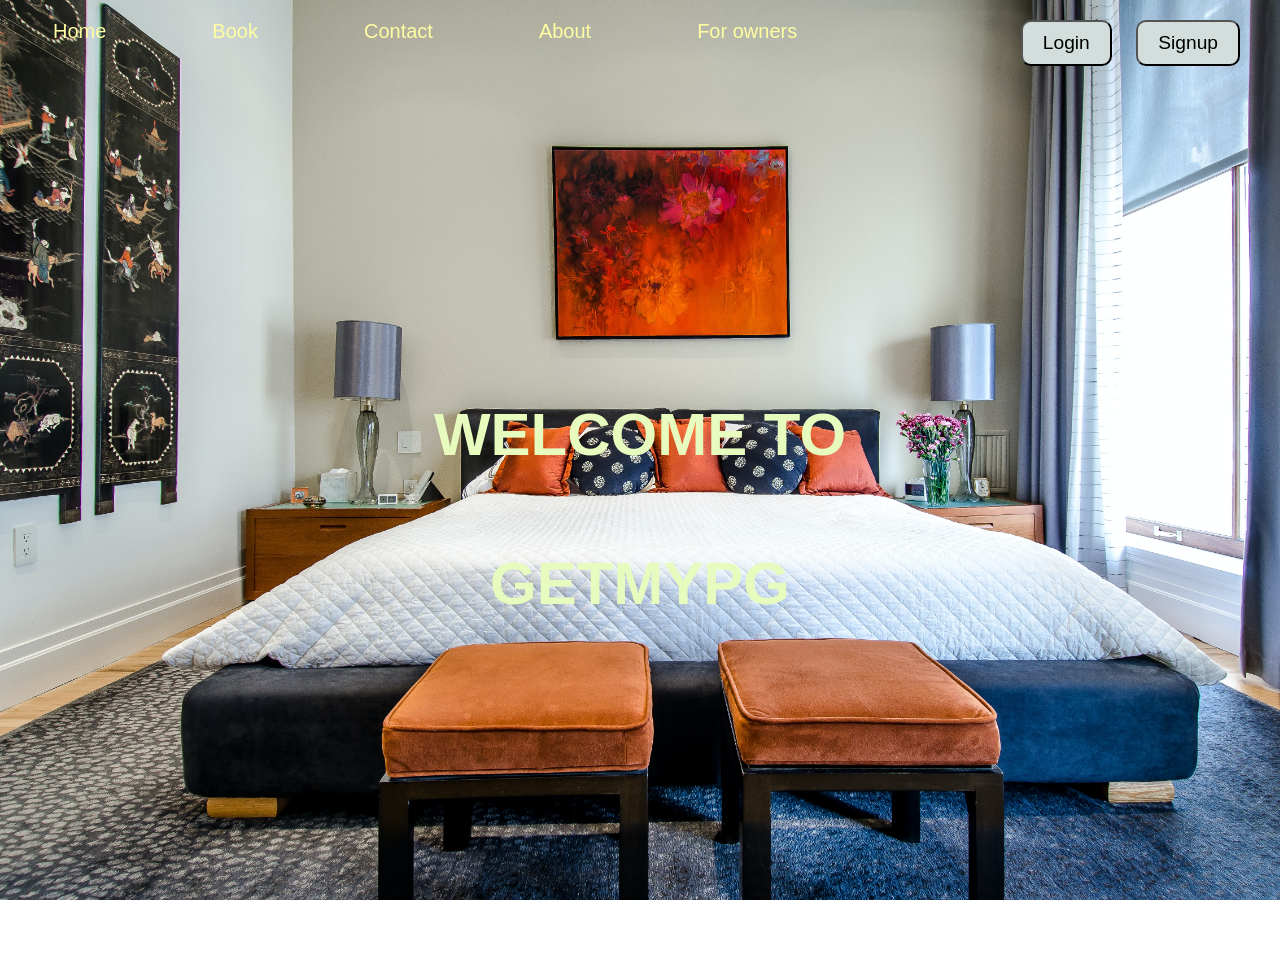
<file: index.html>
<!DOCTYPE html>
<html lang="en">

<head>
    <meta charset="UTF-8">
    <meta http-equiv="X-UA-Compatible" content="IE=edge">
    <meta name="viewport" content="width=device-width, initial-scale=1.0">
    <title>Document</title>
    <link rel="stylesheet" href="styles.css">
    <link rel="preconnect" href="https://fonts.googleapis.com">
<link rel="preconnect" href="https://fonts.gstatic.com" crossorigin>
<link href="https://fonts.googleapis.com/css2?family=Shizuru&display=swap" rel="stylesheet">
</head>

<body>
    <div class="container">
        <div class="navbar">

            <ul>
                <li><a href="">Home</a></li>
                <li><a href="">Book</a></li>
                <li><a href="">Contact</a></li>
                <li><a href="">About</a></li>
                <li><a href="">For owners</a></li>
            </ul>
        </div>
        <div class="b-img">

        </div>
        <div class="txt-body">
            <h1>WELCOME TO</h1>
            <h1>GETMYPG</h1>
        </div>
        <div class="creden">
            <button>Login</button>
            <button>Signup</button>
        </div>
    </div>
</body>

</html>
</file>
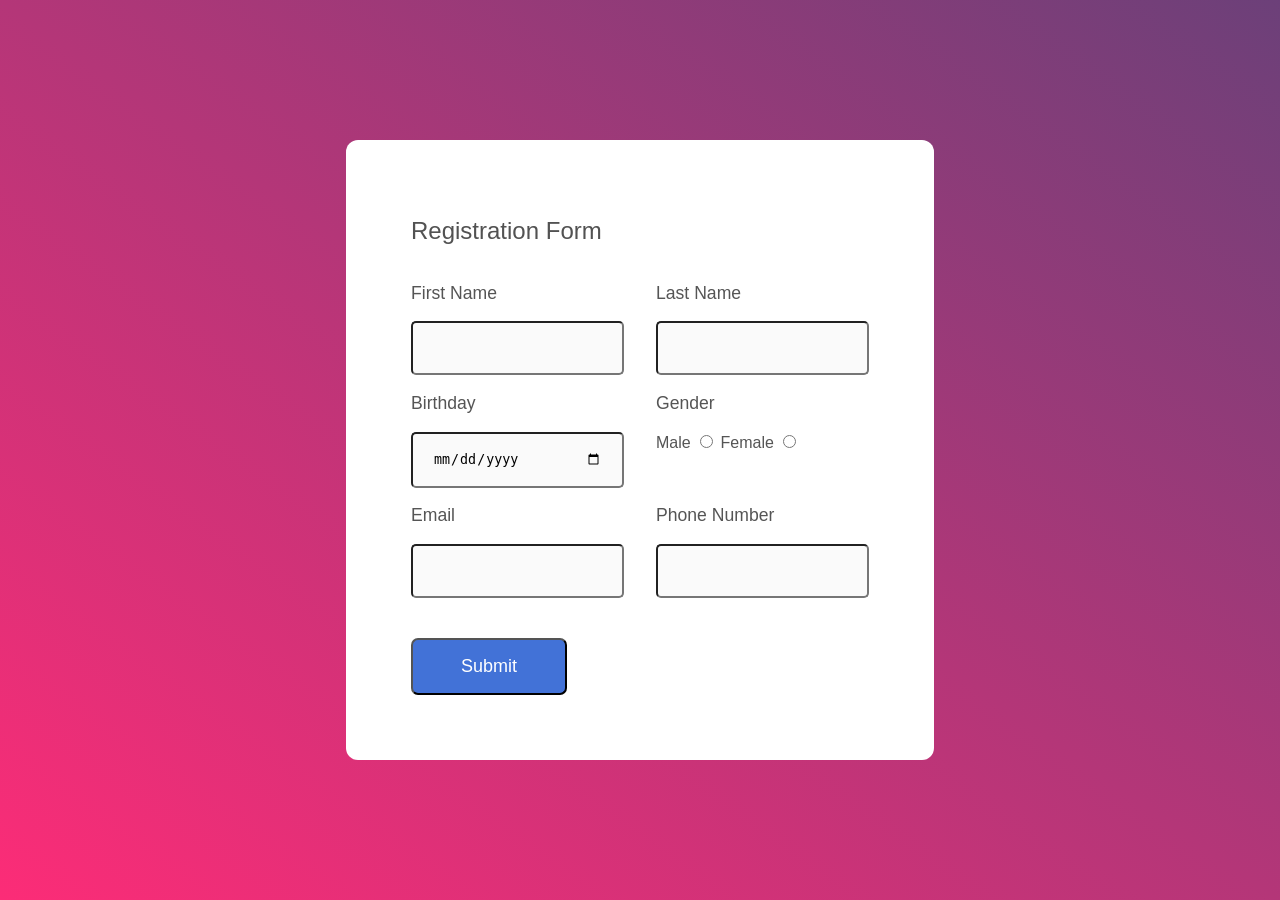
<file: signup_index.html>
<!DOCTYPE html>
<html lang="en">

<head>
    <meta charset="UTF-8">
    <meta http-equiv="X-UA-Compatible" content="IE=edge">
    <meta name="viewport" content="width=device-width, initial-scale=1.0">
    <title>Document</title>
    <link rel="stylesheet" href="signup_styles.css">
</head>

<body>
    <div class="container">
        <div class="box-container">
            <h2>Registration Form</h2>
            <form action="">
                <div class="fname">
                    <p>First Name</p>
                    <input type="text">
                </div>
                <div class="lname">
                    <p>Last Name</p>
                    <input type="text">
                </div>
                <div class="birthday">
                    <p>Birthday</p>
                    <input type="date" name="" id="">
                </div>
                <div class="gender">
                    <p>Gender</p>
                    <label for="">Male</label>
                    <input type="radio" name="b1" id="in1">
                    <label for="">Female</label>
                    <input type="radio" name="b1" id="in2">
                </div>
                <div class="email">
                    <p>Email</p>
                    <input type="email" name="" id="">
                </div>
                <div class="phone">
                    <p>Phone Number</p>
                    <input type="tel" name="" id="">
                </div>
                <div class="btn">
                    <button>Submit</button>
                </div>
            </form>
        </div>
    </div>
</body>

</html>
</file>
<file: styles.css>
.container{
    
}
body{
    margin: 0;
    font-family: Verdana, Geneva, Tahoma, sans-serif;
    height: 100vh;
    overflow-y: hidden;
}
ul{
    margin-top:20px;
    padding: 0;
    display: flex;
    list-style-type: none;
}
li a{
    text-decoration: none;
    font-size: 20px;
    color:#FFFDA2;
    text-align:center;
    display: block;
    /* padding: 10px 55px; */
    margin:auto 50px;
}
li{
    margin:auto 3px;
}
li:hover{
    
}
a:hover{
    color:#fff;
}
.b-img{
    background-image: url('room2.jpg');
    background-size: cover;
    height: 100vh;
    width: 100vw;
    position: absolute;
    z-index: -1;
    top:0;
    left:0;
}
.txt-body{
    position: absolute;
    color: #E7FBBE;
    display: flex;
    height: 100vh;
    align-items: center;
    justify-content: center;
    flex-direction: column;
    width: 100vw;
    font-size: 30px;
}
.creden{
    position: absolute;
    top:20px;
    right:40px;
}
.creden>button{
    background-color: #D3DEDC;
    color: black;
    padding: 10px 20px;
    border-radius: 10px;
    margin-left: 20px;
    font-family: Verdana, Geneva, Tahoma, sans-serif;
    font-size: larger;
}
button:hover{
    border: 2px solid #fff;
    cursor: pointer;
    background-color:cyan;
    color:white;
}
</file>
<file: signup_styles.css>
.container{
    background: linear-gradient(to top right, #fc2c77 0%, #6c4079 100%);
    height: 100vh;
    display: flex;
    justify-content: center;
    align-items: center;
}
*{
    box-sizing: border-box;
}
body{
    padding:0;
    margin: 0;
    font-family:Arial, Helvetica, sans-serif;
    color:#555;
}
.box-container{
    background-color:#fff;
    padding: 57px 65px;
    padding-bottom: 65px;
    border-radius: 12px;
}
h2{
    font-weight: 400;
    color:#525252;
}
form{
    display: grid;
    grid-template-columns: repeat(2,1fr);
    grid-column-gap: 2rem;
}
form>div{
    width: 100%;
}
input{
    line-height: 50px;
    background-color: #fafafa;
    border-radius: 5px;
    padding: 0 20px;
    width: 100%;
}
#in1,#in2{
    width:fit-content;
}
/*text styles*/
form p{
    font-size: 1.1rem;
}
button{
    font-size: 18px;
    padding: 1rem 3rem;
    background-color: #4272D7;
    color: #fff;
    border-radius: 7px;
}
.btn{
    padding-top: 40px;
}
</file>
